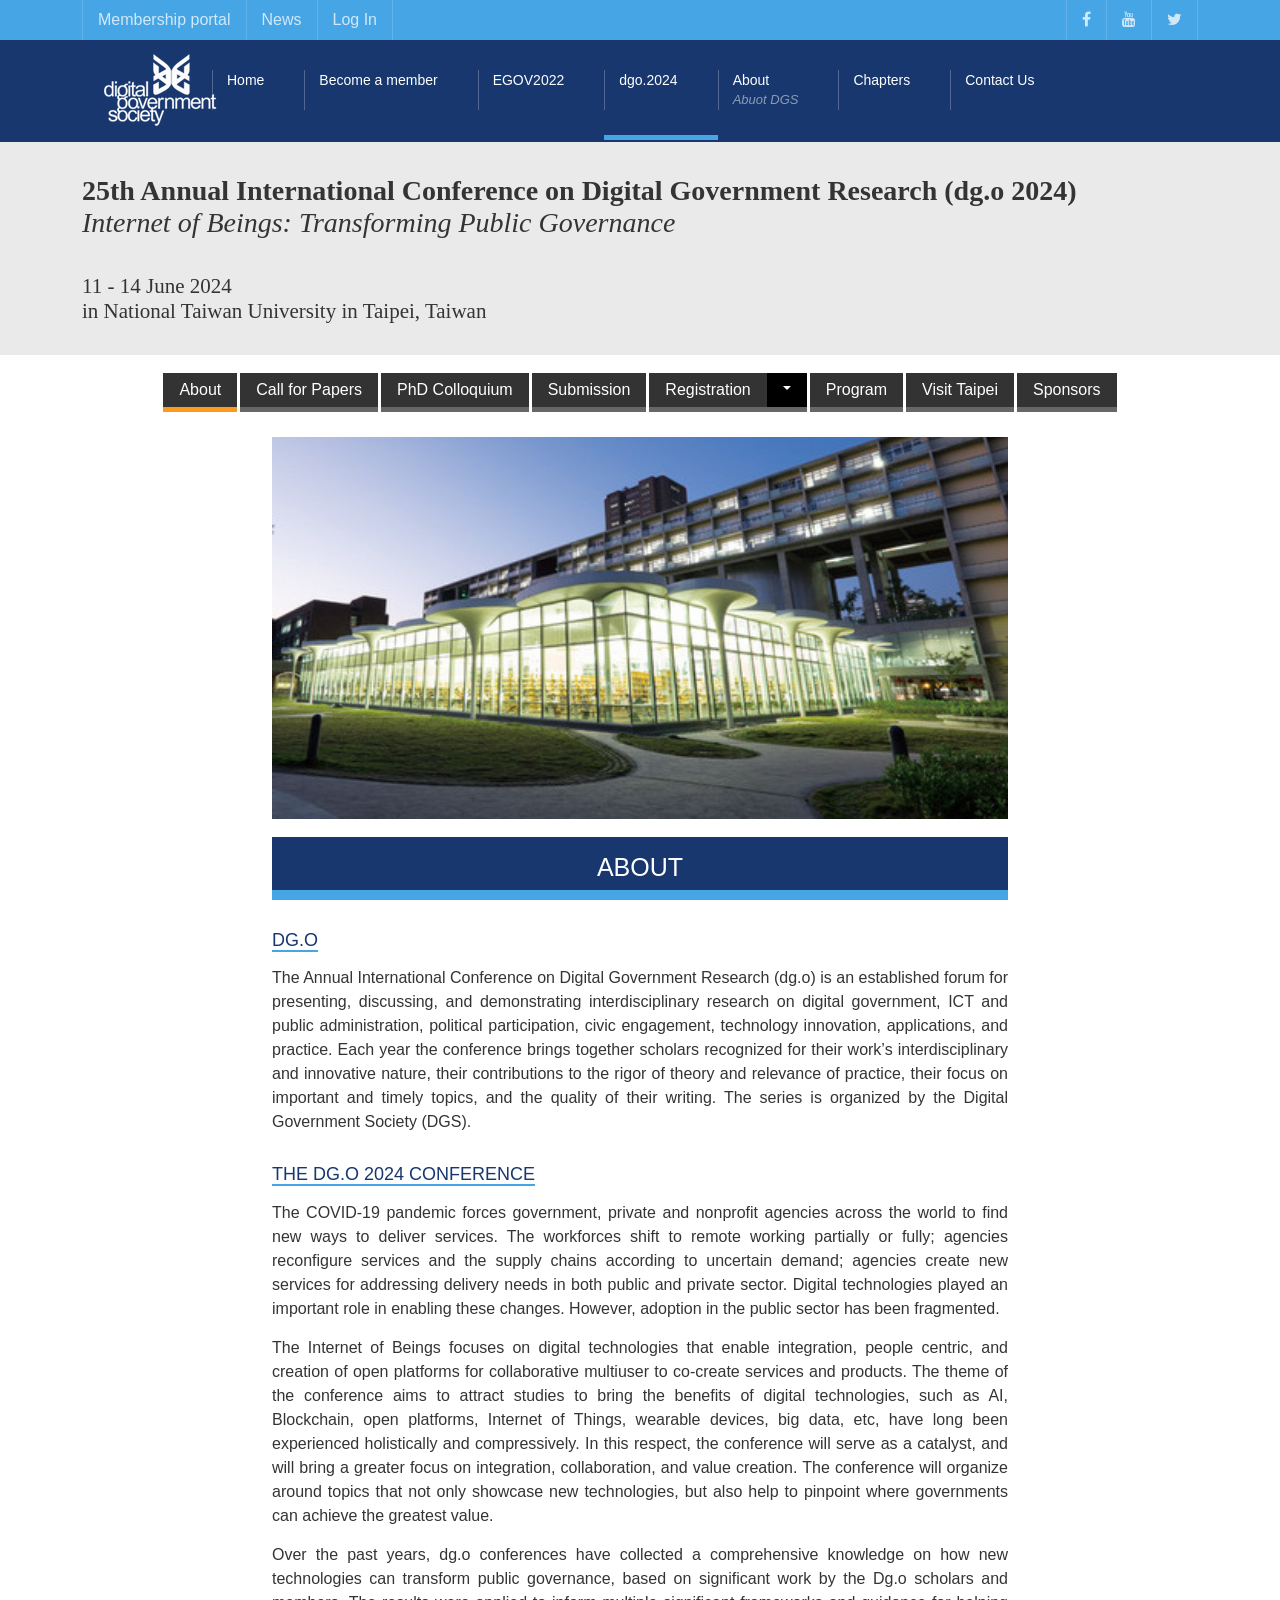
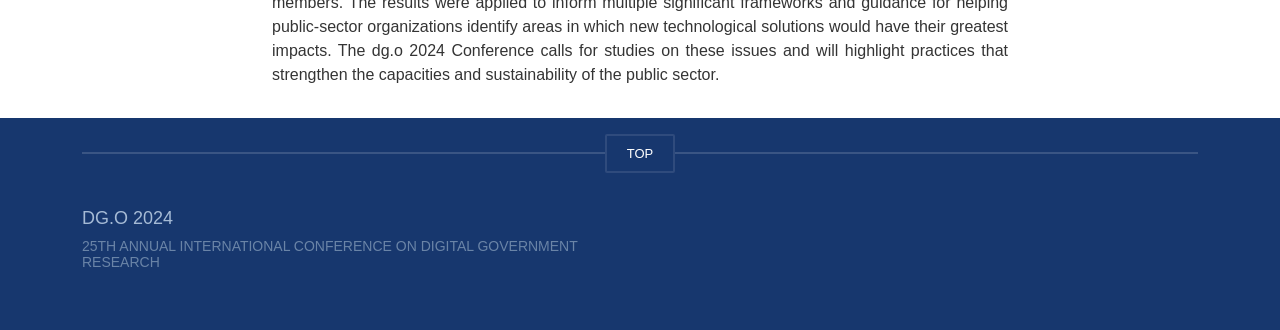
<file: index.html>
<!DOCTYPE html>
<html lang="en">
<head>
  <meta charset="UTF-8">
  <meta http-equiv="X-UA-Compatible" content="IE=edge">
  <meta name="viewport" content="width=device-width, initial-scale=1.0">
  <link rel="shortcut icon" href="./images/favicon.ico" />
  <title>DG.O 2024</title>
  <link rel="stylesheet" href="../bootstrap/bootstrap.min.css">
  <link rel="stylesheet" href="https://cdnjs.cloudflare.com/ajax/libs/font-awesome/4.7.0/css/font-awesome.min.css" integrity="sha512-SfTiTlX6kk+qitfevl/7LibUOeJWlt9rbyDn92a1DqWOw9vWG2MFoays0sgObmWazO5BQPiFucnnEAjpAB+/Sw==" crossorigin="anonymous" referrerpolicy="no-referrer" />
  <link rel="stylesheet" href="./style.css">
</head>
<body>
  <nav id="top">
    <div class="top-nav">
      <div class="container">
        <div class="mobile-nav-icon d-md-none">
          <a class="mobile-icon" data-bs-toggle="offcanvas" href="#mobile-side-menu" role="button" aria-controls="mobile-side-menu">
            <i class="fa fa-bars"></i>
          </a>
        </div>
        <div class="nav-left d-none d-md-block">
          <a href="http://dgs.memberclicks.net/">Membership portal</a>
          <a href="https://dgsociety.org/blog/">News</a>
          <a href="https://dgsociety.org/login/?redirect_to=https%3A%2F%2Fdgsociety.org%2Fcommittees%2F">Log In</a>
        </div>
        <div class="nav-right float-end">
          <a href="https://www.facebook.com/dgovsociety"><i class="fa fa-facebook" aria-hidden="true"></i></a>
          <a href="#"><i class="fa fa-youtube" aria-hidden="true"></i></a>
          <a href="https://twitter.com/dgsociety"><i class="fa fa-twitter" aria-hidden="true"></i></a>
        </div>
      </div>
    </div>
    <div class="main-nav">
      <div class="container">
        <div class="row">
          <div class="dgo-logo col-3 offset-3 offset-md-0 col-lg-12">
            <img src="./images/logoV5-2.png" alt="logo">
          </div>
          <div class="w-100 d-none d-sm-block d-xl-none"></div>
          <div id="main-nav-menu" class="col d-none d-md-block">
            <ul class="d-flex flex-wrap">
              <li class="menu-item">
                <a class="menu-item-link" href="https://dgsociety.org/">Home</a>
              </li>
              <li class="menu-item">
                <a class="menu-item-link" href="https://dgs.memberclicks.net/index.php?option=com_mcform&view=ngforms&id=2076065#!/">Become a member</a>
              </li>
              <li class="menu-item">
                <a class="menu-item-link" href="https://dgsociety.org/egov-2022/">EGOV2022</a>
              </li>
              <li class="menu-item active">
                <a class="menu-item-link" href="./index.html">dgo.2024</a>
                <ul class="dropdown-menu">
                  <li class="active"><a href="https://dgsociety.org/dgo-2024/">About</a></li>
                  <li><a href="https://dgsociety.org/dgo-2024/call-for-papers/">Call for Papers</a></li>
                  <li><a href="https://dgsociety.org/dgo-2024/phd-colloquium/">PhD Colloquium</a></li>
                  <li><a href="https://dgsociety.org/dgo-2024/submission/">Submission</a></li>
                  <li><a href="https://dgsociety.org/dgo-2024/registration/">Registration</a></li>
                  <li><a href="https://dgsociety.org/dgo-2024/visit-taipei/">Visit Taipei</a></li>
                </ul>
              </li>
              <li class="menu-item">
                <a class="menu-item-link" href="https://dgsociety.org/about/">About<span>Abuot DGS</span></a>
              </li>
              <li class="menu-item">
                <a class="menu-item-link" href="https://dgsociety.org/chapters/">Chapters</a>
              </li>
              <li class="menu-item">
                <a class="menu-item-link" href="https://dgsociety.org/contact-us/">Contact Us</a>
              </li>
            </ul>
          </div>
        </div>
      </div>
    </div>
    <div class="offcanvas offcanvas-start" tabindex="-1" id="mobile-side-menu" aria-labelledby="mobile-side-menu">
      <div class="offcanvas-header">
        <h5 class="offcanvas-title" id="mobile-side-menu-label"></h5>
        <button type="button" class="btn-close btn-close-white" data-bs-dismiss="offcanvas" aria-label="Close"></button>
      </div>
      <div class="offcanvas-body mobile-side-menu-body">
        <ul class="mobile-menu">
          <li class="mobile-menu-item"><a class="mobile-menu-link" href="https://dgsociety.org/">HOME</a></li>
          <li class="mobile-menu-item"><a class="mobile-menu-link" href="https://dgs.memberclicks.net/index.php?option=com_mcform&view=ngforms&id=2076065#!/">BECOME A MEMBER</a></li>
          <li class="mobile-menu-item"><a class="mobile-menu-link" href="https://dgsociety.org/egov-2022/">EGOV2022</a></li>
          <li class="mobile-menu-item"><a class="mobile-menu-link" href="./index.html">DGO.2024</a>
            <ul class="sub-mobile-menu">
              <li><a href="https://dgsociety.org/dgo-2024/">About</a></li>
              <li><a href="https://dgsociety.org/dgo-2024/call-for-papers/">Call for Papers</a></li>
              <li><a href="https://dgsociety.org/dgo-2024/phd-colloquium/">PhD Colloquium</a></li>
              <li><a href="https://dgsociety.org/dgo-2024/submission/">Submission</a></li>
              <li><a href="https://dgsociety.org/dgo-2024/registration/">Registration</a></li>
              <li><a href="https://dgsociety.org/dgo-2024/program/">Program</a></li>
              <li><a href="https://dgsociety.org/dgo-2024/visit-taipei/">Visit Taipei</a></li>
              <li><a href="https://dgsociety.org/dgo-2024/sponsors/">Sponsors</a></li>
            </ul>
          </li>
          <li class="mobile-menu-item"><a class="mobile-menu-link" href="https://dgsociety.org/about/">ABOUT</a></li>
          <li class="mobile-menu-item"><a class="mobile-menu-link" href="https://dgsociety.org/chapters/">CHAPTERS</a></li>
          <li class="mobile-menu-item"><a class="mobile-menu-link" href="https://dgsociety.org/contact-us/">CONTACT US</a></li>
          <li class="mobile-menu-item"><a class="mobile-menu-link" href="https://dgsociety.org/blog/">NEWS</a></li>
          <li class="mobile-menu-item"><a class="mobile-menu-link" href="http://dgs.memberclicks.net/">MEMBERSHIP PORTAL</a></li>
          <li class="mobile-menu-item"><a class="mobile-menu-link" href="https://dgsociety.org/login/?redirect_to=https%3A%2F%2Fdgsociety.org%2Fdgo-2023%2Fconference%2F">LOG IN</a></li>
        </ul>
      </div>
    </div>
  </nav>

  <div class="post">
    <div class="content-title">
      <div class="container">
        <h1>
          <strong>25th Annual International Conference on Digital Government Research (dg.o 2024)</strong><br />
          <em>Internet of Beings: Transforming Public Governance</em>
          <div class="title-breaker">
            11 - 14 June 2024<br />in National Taiwan University in Taipei, Taiwan 
          </div>
        </h1>
      </div>
    </div>
    <div class="dgs-menu">
      <ul class="nav nav-pills mt-3 justify-content-center">
        <li class="nav-item"><a class="nav-link active" href="https://dgsociety.org/dgo-2024/" aria-current="page">About</a></li>
        <li class="nav-item"><a class="nav-link" href="https://dgsociety.org/dgo-2024/call-for-papers/" aria-current="page">Call for Papers</a></li>
        <li class="nav-item"><a class="nav-link" href="https://dgsociety.org/dgo-2024/phd-colloquium/" aria-current="page">PhD Colloquium</a></li>
        <li class="nav-item"><a class="nav-link" href="https://dgsociety.org/dgo-2024/submission" aria-current="page">Submission</a></li>
        <li class="nav-item btn-group dropdown">
          <a type="button" class="nav-link" href="https://dgsociety.org/dgo-2024/registration/" aria-current="page">Registration</a>
          <a type="button" class="nav-link dropdown-toggle dropdown-toggle-split" href="#" role="button" data-bs-toggle="dropdown" aria-expanded="false"><span class="visually-hidden">Toggle Dropdown</span></a>
          <ul class="dropdown-menu">
            <li><a class="dropdown-item" href="https://dgsociety.org/dgo-2024/travel-grants/">Travel Grants</a></li>
            <li><a class="dropdown-item" href="https://dgo2024.github.io/visitor_visa/index.html">Visa Application</a></li>
          </ul>
        </li>
        <li class="nav-item"><a class="nav-link" href="https://dgsociety.org/dgo-2024/program/" aria-current="page">Program</a></li>
        <li class="nav-item"><a class="nav-link" href="https://dgsociety.org/dgo-2024/visit-taipei/" aria-current="page">Visit Taipei</a></li>
        <li class="nav-item"><a class="nav-link" href="https://dgsociety.org/dgo-2024/sponsors/" aria-current="page">Sponsors</a></li>
      </ul>
    </div>  
      
            
    <div class="content">
      <div class="container my-3">
        <div class="row justify-content-center">
          <div class="col-12 col-sm-12 col-md-12 col-lg-8">
      <div class="content-text mt-2">
        <div class="text-center">
          <img class="top-img" src="images/ntu_coss.jpg" alt="">
        </div>
        <br />
        <div class="option-heading text-center"><h2>ABOUT</h2></div>
        <div id="main-text">
          <div class="subtitle">
            <h4>dg.o</h4>
            </div>
            <p>The Annual International Conference on Digital Government Research (dg.o) is an established forum for presenting, discussing, and demonstrating interdisciplinary research on digital government, ICT and public administration, political participation, civic engagement, technology innovation, applications, and practice. Each year the conference brings together scholars recognized for their work’s interdisciplinary and innovative nature, their contributions to the rigor of theory and relevance of practice, their focus on important and timely topics, and the quality of their writing. The series is organized by the Digital Government Society (DGS).</p>
            <div class="subtitle">
            <h4>The dg.o 2024 conference</h4>
            </div>
            <p>The COVID-19 pandemic forces government, private and nonprofit agencies across the world to find new ways to deliver services. The workforces shift to remote working partially or fully; agencies reconfigure services and the supply chains according to uncertain demand; agencies create new services for addressing delivery needs in both public and private sector. Digital technologies played an important role in enabling these changes. However, adoption in the public sector has been fragmented.</p>
            
            <p>The Internet of Beings focuses on digital technologies that enable integration, people centric, and creation of open platforms for collaborative multiuser to co-create services and products. The theme of the conference aims to attract studies to bring the benefits of digital technologies, such as AI, Blockchain, open platforms, Internet of Things, wearable devices, big data, etc, have long been experienced holistically and compressively. In this respect, the conference will serve as a catalyst, and will bring a greater focus on integration, collaboration, and value creation. The conference will organize around topics that not only showcase new technologies, but also help to pinpoint where governments can achieve the greatest value.</p>
            
            <p>Over the past years, dg.o conferences have collected a comprehensive knowledge on how new technologies can transform public governance, based on significant work by the Dg.o scholars and members. The results were applied to inform multiple significant frameworks and guidance for helping public-sector organizations identify areas in which new technological solutions would have their greatest impacts. The dg.o 2024 Conference calls for studies on these issues and will highlight practices that strengthen the capacities and sustainability of the public sector.</p>
            


        </div>
      </div>
    </div>
  </div>
</div>
    </div>
  </div>
  <footer>
    <section id="bottom">
      <div class="footer-top pt-3">
        <div class="container">
          <div class="text-center line-under">
            <a class="btn btn-default" href="#top">TOP</a>
          </div>
        </div>
      </div>
      <div class="footer-bottom container">
        <div class="row">
          <div class="col maim-title">
            <h4>DG.O 2024</h4>
            <h5>25TH ANNUAL INTERNATIONAL CONFERENCE ON DIGITAL GOVERNMENT RESEARCH</h5>
          </div>
          <div class="col list">
            
          </div>
        </div>
      </div>
    </section>
  </footer>

  <script src="./bootstrap/bootstrap.bundle.min.js"></script>
</body>
</html>
</file>
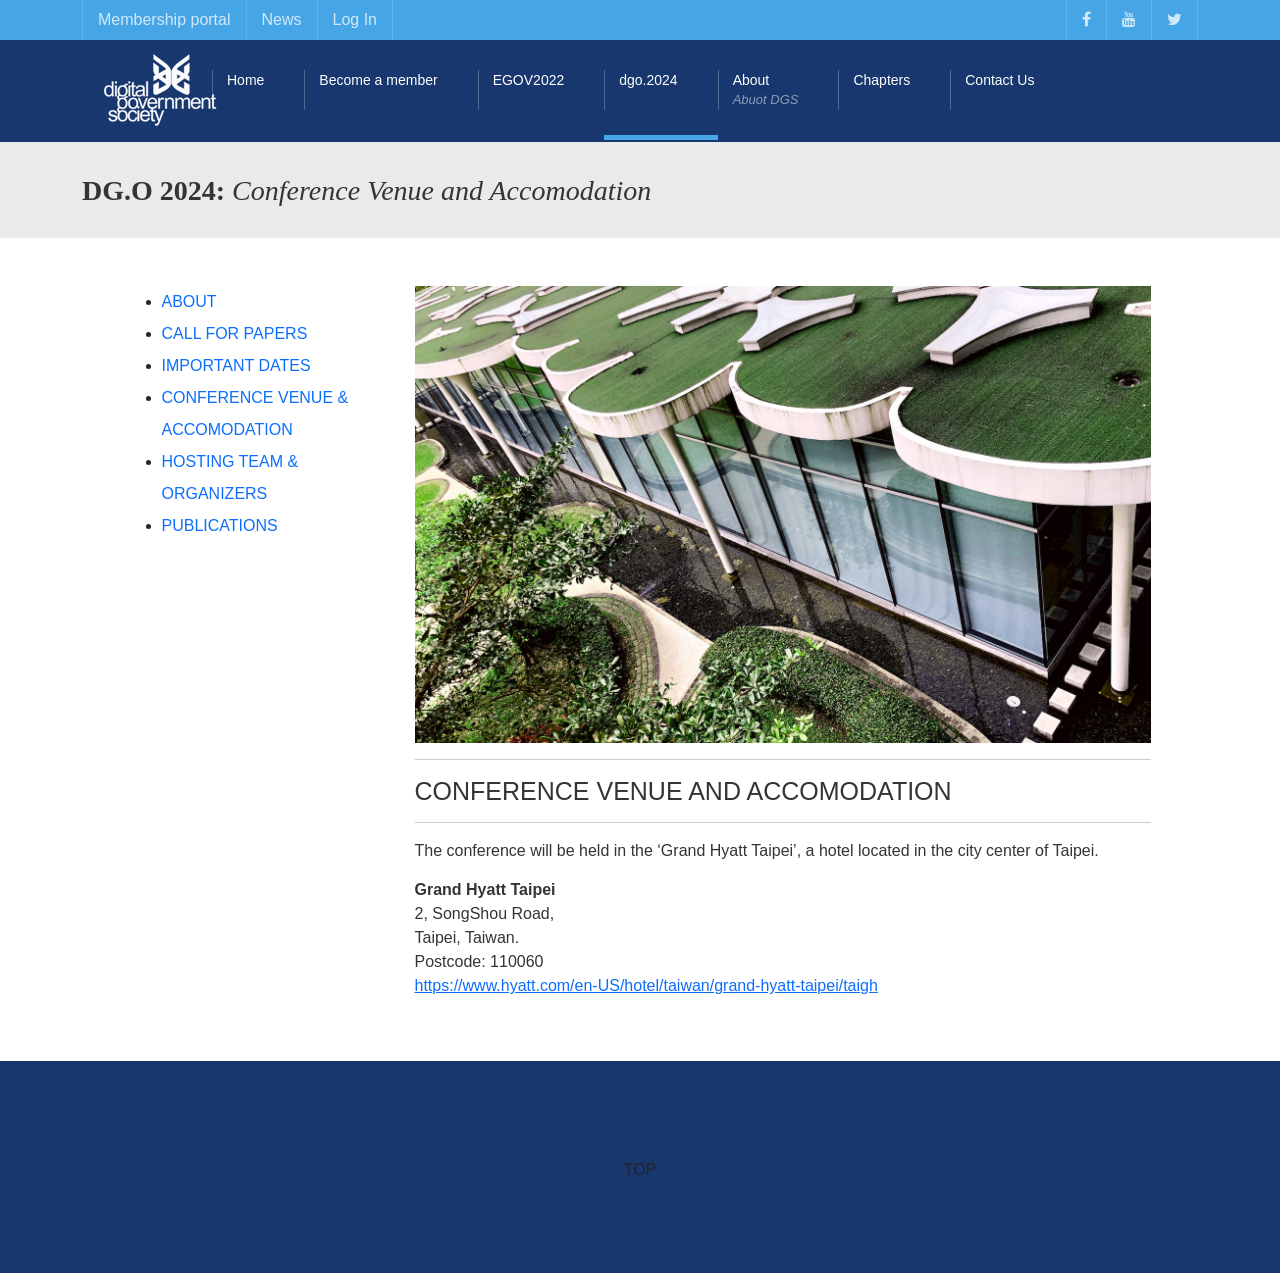
<file: conference_venue_n_accomodation/index.html>
<!DOCTYPE html>
<html lang="en">
<head>
  <meta charset="UTF-8">
  <meta http-equiv="X-UA-Compatible" content="IE=edge">
  <meta name="viewport" content="width=device-width, initial-scale=1.0">
  <link rel="shortcut icon" href="https://dgo2024.github.io/images/favicon.ico" />
  <title>DG.O 2024</title>
  <link rel="stylesheet" href="https://cdn.jsdelivr.net/npm/bootstrap@5.3.0-alpha1/dist/css/bootstrap.min.css" integrity="sha384-GLhlTQ8iRABdZLl6O3oVMWSktQOp6b7In1Zl3/Jr59b6EGGoI1aFkw7cmDA6j6gD" crossorigin="anonymous">
  <link rel="stylesheet" href="https://cdnjs.cloudflare.com/ajax/libs/font-awesome/4.7.0/css/font-awesome.min.css" integrity="sha512-SfTiTlX6kk+qitfevl/7LibUOeJWlt9rbyDn92a1DqWOw9vWG2MFoays0sgObmWazO5BQPiFucnnEAjpAB+/Sw==" crossorigin="anonymous" referrerpolicy="no-referrer" />
  <link rel="stylesheet" href="../style.css">
</head>
<body>
  <nav id="top">
    <div class="top-nav">
      <div class="container">
        <div class="mobile-nav-icon d-md-none">
          <a class="mobile-icon" data-bs-toggle="offcanvas" href="#mobile-side-menu" role="button" aria-controls="mobile-side-menu">
            <i class="fa fa-bars"></i>
          </a>
        </div>
        <div class="nav-left d-none d-md-block">
          <a href="http://dgs.memberclicks.net/">Membership portal</a>
          <a href="https://dgsociety.org/blog/">News</a>
          <a href="https://dgsociety.org/login/?redirect_to=https%3A%2F%2Fdgsociety.org%2Fcommittees%2F">Log In</a>
        </div>
        <div class="nav-right float-end">
          <a href="https://www.facebook.com/dgovsociety"><i class="fa fa-facebook" aria-hidden="true"></i></a>
          <a href="#"><i class="fa fa-youtube" aria-hidden="true"></i></a>
          <a href="https://twitter.com/dgsociety"><i class="fa fa-twitter" aria-hidden="true"></i></a>
        </div>
      </div>
    </div>
    <div class="main-nav">
      <div class="container">
        <div class="row">
          <div class="dgo-logo col-3 offset-3 offset-md-0 col-lg-12">
            <img src="../images/logoV5-2.png" alt="logo">
          </div>
          <div class="w-100 d-none d-sm-block d-xl-none"></div>
          <div id="main-nav-menu" class="col d-none d-md-block">
            <ul class="d-flex flex-wrap">
              <li class="menu-item">
                <a class="menu-item-link" href="https://dgsociety.org/">Home</a>
              </li>
              <li class="menu-item">
                <a class="menu-item-link" href="https://dgs.memberclicks.net/index.php?option=com_mcform&view=ngforms&id=2076065#!/">Become a member</a>
              </li>
              <li class="menu-item">
                <a class="menu-item-link" href="https://dgsociety.org/egov-2022/">EGOV2022</a>
              </li>
              <li class="menu-item active">
                <a class="menu-item-link" href="../index.html">dgo.2024</a>
                <ul class="dropdown-menu">
                  <li><a href="../index.html">About</a></li>
                  <li><a href="../call_for_papers/index.html">Call for Papers</a></li>
                  <li><a href="../important_dates/index.html">Important Dates</a></li>
                  <li class="active"><a href="../conference_venue_n_accomodation/index.html">Conference Venue & Accomodation</a></li>
                  <li><a href="../organizers_n_hosting_team/index.html">Hosting Team & Organizers </a></li>
                  <li><a href="../publications/index.html">Publications</a></li>
              </ul>
              </li>
              <li class="menu-item">
                <a class="menu-item-link" href="https://dgsociety.org/about/">About<span>Abuot DGS</span></a>
              </li>
              <li class="menu-item">
                <a class="menu-item-link" href="https://dgsociety.org/chapters/">Chapters</a>
              </li>
              <li class="menu-item">
                <a class="menu-item-link" href="https://dgsociety.org/contact-us/">Contact Us</a>
              </li>
            </ul>
          </div>
        </div>
      </div>
    </div>
    <div class="offcanvas offcanvas-start" tabindex="-1" id="mobile-side-menu" aria-labelledby="mobile-side-menu">
      <div class="offcanvas-header">
        <h5 class="offcanvas-title" id="mobile-side-menu-label"></h5>
        <button type="button" class="btn-close btn-close-white" data-bs-dismiss="offcanvas" aria-label="Close"></button>
      </div>
      <div class="offcanvas-body mobile-side-menu-body">
        <ul class="mobile-menu">
          <li class="mobile-menu-item"><a class="mobile-menu-link" href="https://dgsociety.org/">HOME</a></li>
          <li class="mobile-menu-item"><a class="mobile-menu-link" href="https://dgs.memberclicks.net/index.php?option=com_mcform&view=ngforms&id=2076065#!/">BECOME A MEMBER</a></li>
          <li class="mobile-menu-item"><a class="mobile-menu-link" href="https://dgsociety.org/egov-2022/">EGOV2022</a></li>
          <li class="mobile-menu-item"><a class="mobile-menu-link" href="../index.html">DGO.2024</a>
            <ul class="sub-mobile-menu">
              <li><a href="../index.html">About</a></li>
              <li><a href="../call_for_papers/index.html">Call for Papers</a></li>
              <li><a href="./important_dates/index.html">Important Dates</a></li>
              <li><a href="../conference_venue_n_accomodation/index.html">Conference Venue & Accomodation</a></li>
              <li><a href="../organizers_n_hosting_team/index.html">Hosting Team & Organizers </a></li>
              <li><a href="../publications/index.html">Publications</a></li>
          </ul>
          </li>
          <li class="mobile-menu-item"><a class="mobile-menu-link" href="https://dgsociety.org/about/">ABOUT</a></li>
          <li class="mobile-menu-item"><a class="mobile-menu-link" href="https://dgsociety.org/chapters/">CHAPTERS</a></li>
          <li class="mobile-menu-item"><a class="mobile-menu-link" href="https://dgsociety.org/contact-us/">CONTACT US</a></li>
          <li class="mobile-menu-item"><a class="mobile-menu-link" href="https://dgsociety.org/blog/">NEWS</a></li>
          <li class="mobile-menu-item"><a class="mobile-menu-link" href="http://dgs.memberclicks.net/">MEMBERSHIP PORTAL</a></li>
          <li class="mobile-menu-item"><a class="mobile-menu-link" href="https://dgsociety.org/login/?redirect_to=https%3A%2F%2Fdgsociety.org%2Fdgo-2023%2Fconference%2F">LOG IN</a></li>
        </ul>
      </div>
    </div>
  </nav>
  <div class="post">
    <div class="content-title">
      <div class="container">
        <h1>
          <strong>DG.O 2024:</strong>
          <em>Conference Venue and Accomodation</em>
        </h1>
      </div>
    </div>
    <div class="content">
      <div class="container my-5">
        <div class="row justify-content-center">
          <div id="sidebar" class="col-12 col-sm-12 col-md-12 col-lg-3">
            <ul>
              <li><a href="../index.html">About</a></li>
              <li><a href="../call_for_papers/index.html">Call for Papers</a></li>
              <li><a href="../important_dates/index.html">Important Dates</a></li>
              <li><a href="../conference_venue_n_accomodation/index.html">Conference Venue & Accomodation</a></li>
              <li><a href="../organizers_n_hosting_team/index.html">Hosting Team & Organizers </a></li>
              <li><a href="../publications/index.html">Publications</a></li>
            </ul>
          </div>
          <div class="content-text col col-md-12 col-lg-8">
            <div class="text-center">
              <p>
                <img class="top-img" src="../images/ntu_coss_3.jpg" alt="">
              </p>
            </div>
            <hr>
            <h2>Conference Venue and Accomodation</h2>
            <hr>
            <div id="main-text">
              <div class="mt-2">
                <p>The conference will be held in the ‘Grand Hyatt Taipei’, a hotel located in the city center of Taipei.</p>
                <p>
                  <div class="business-info">
                    <strong>Grand Hyatt Taipei</strong>
                    <br />2, SongShou Road,
                    <br />Taipei, Taiwan.
                    <br />Postcode: 110060
                    <br /><a href="https://www.hyatt.com/en-US/hotel/taiwan/grand-hyatt-taipei/taigh">https://www.hyatt.com/en-US/hotel/taiwan/grand-hyatt-taipei/taigh</a>
                  </div>
                </p>
              </div>
            </div>
          </div>
        </div>
      </div>
    </div>
  </div>
  <footer>
    <section id="bottom">
      <div class="footer-top"></div>
      <div class="footer-bottom">
        <div class="container">
          <div class="text-center line-under">
            <a class="btn btn-default" href="#top">TOP</a>
          </div>
        </div>
      </div>
    </section>
  </footer>

  <script src="https://cdn.jsdelivr.net/npm/bootstrap@5.3.0-alpha1/dist/js/bootstrap.bundle.min.js" integrity="sha384-w76AqPfDkMBDXo30jS1Sgez6pr3x5MlQ1ZAGC+nuZB+EYdgRZgiwxhTBTkF7CXvN" crossorigin="anonymous"></script>
</body>
</html>
</file>
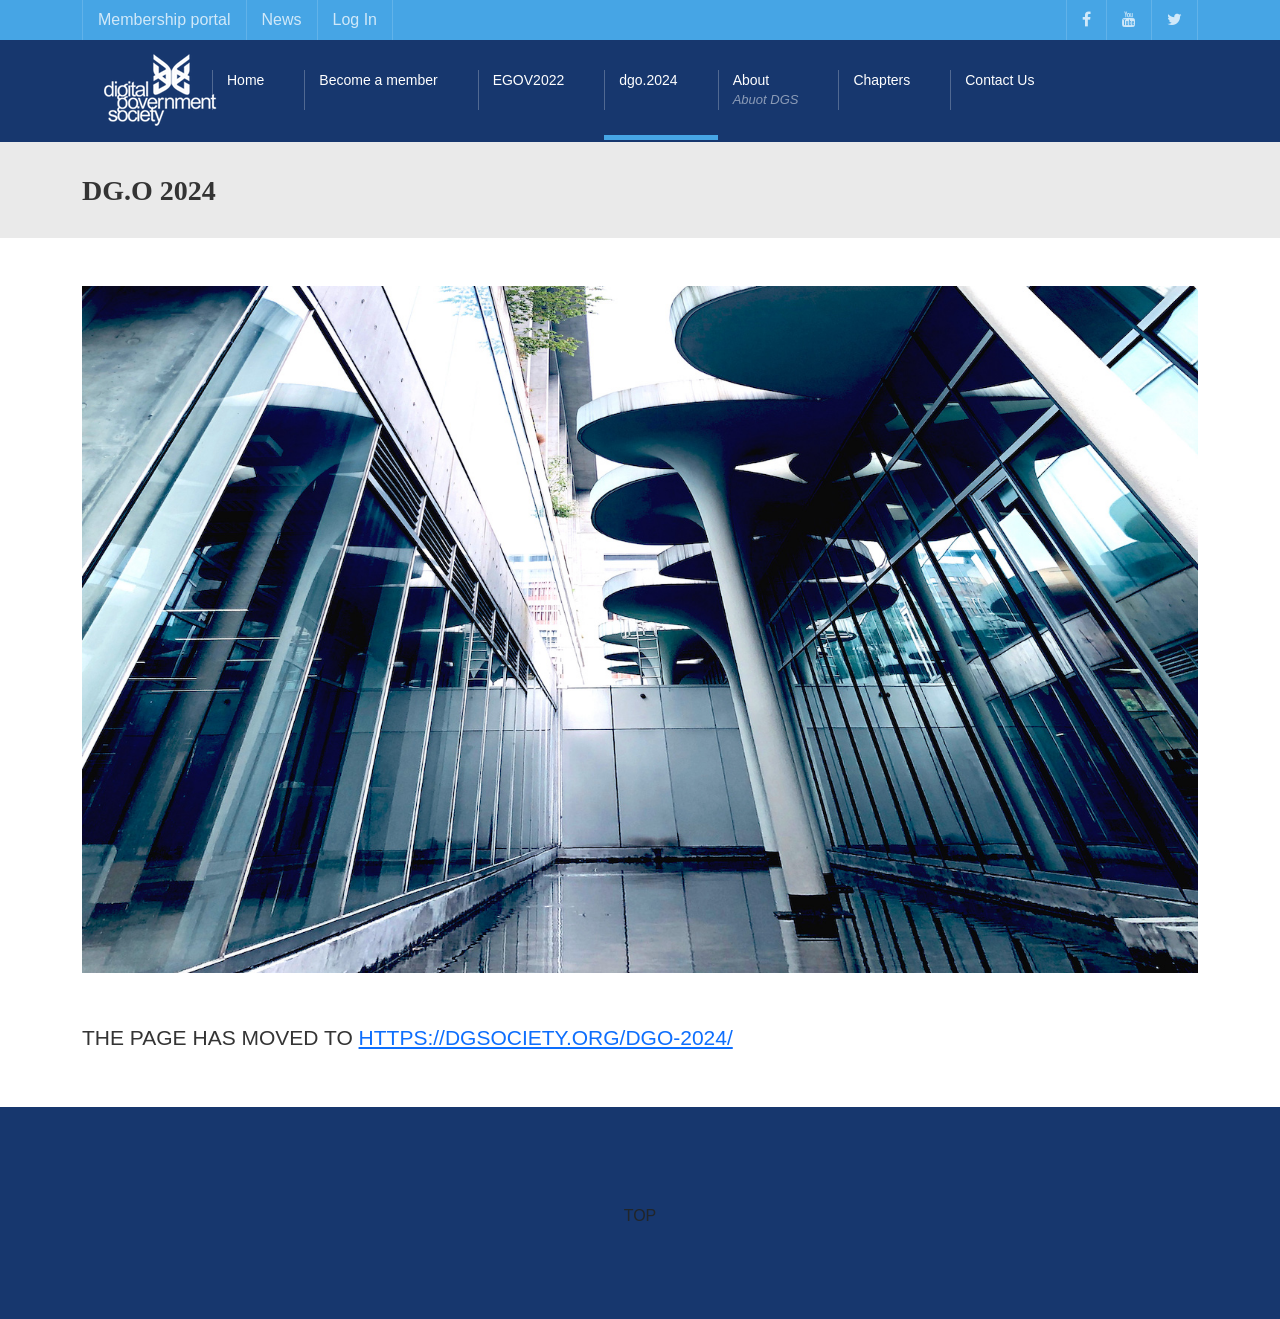
<file: hotels/index.html>
<!DOCTYPE html>
<html lang="en">
<head>
  <meta charset="UTF-8">
  <meta http-equiv="X-UA-Compatible" content="IE=edge">
  <meta name="viewport" content="width=device-width, initial-scale=1.0">
  <link rel="shortcut icon" href="https://dgo2024.github.io/images/favicon.ico" />
  <title>DG.O 2024</title>
  <link rel="stylesheet" href="https://cdn.jsdelivr.net/npm/bootstrap@5.3.0-alpha1/dist/css/bootstrap.min.css" integrity="sha384-GLhlTQ8iRABdZLl6O3oVMWSktQOp6b7In1Zl3/Jr59b6EGGoI1aFkw7cmDA6j6gD" crossorigin="anonymous">
  <link rel="stylesheet" href="https://cdnjs.cloudflare.com/ajax/libs/font-awesome/4.7.0/css/font-awesome.min.css" integrity="sha512-SfTiTlX6kk+qitfevl/7LibUOeJWlt9rbyDn92a1DqWOw9vWG2MFoays0sgObmWazO5BQPiFucnnEAjpAB+/Sw==" crossorigin="anonymous" referrerpolicy="no-referrer" />
  <link rel="stylesheet" href="../style.css">
</head>
<body>
  <nav id="top">
    <div class="top-nav">
      <div class="container">
        <div class="mobile-nav-icon d-md-none">
          <a class="mobile-icon" data-bs-toggle="offcanvas" href="#mobile-side-menu" role="button" aria-controls="mobile-side-menu">
            <i class="fa fa-bars"></i>
          </a>
        </div>
        <div class="nav-left d-none d-md-block">
          <a href="http://dgs.memberclicks.net/">Membership portal</a>
          <a href="https://dgsociety.org/blog/">News</a>
          <a href="https://dgsociety.org/login/?redirect_to=https%3A%2F%2Fdgsociety.org%2Fcommittees%2F">Log In</a>
        </div>
        <div class="nav-right float-end">
          <a href="https://www.facebook.com/dgovsociety"><i class="fa fa-facebook" aria-hidden="true"></i></a>
          <a href="#"><i class="fa fa-youtube" aria-hidden="true"></i></a>
          <a href="https://twitter.com/dgsociety"><i class="fa fa-twitter" aria-hidden="true"></i></a>
        </div>
      </div>
    </div>
    <div class="main-nav">
      <div class="container">
        <div class="row">
          <div class="dgo-logo col-3 offset-3 offset-md-0 col-lg-12">
            <img src="../images/logoV5-2.png" alt="logo">
          </div>
          <div class="w-100 d-none d-sm-block d-xl-none"></div>
          <div id="main-nav-menu" class="col d-none d-md-block">
            <ul class="d-flex flex-wrap">
              <li class="menu-item">
                <a class="menu-item-link" href="https://dgsociety.org/">Home</a>
              </li>
              <li class="menu-item">
                <a class="menu-item-link" href="https://dgs.memberclicks.net/index.php?option=com_mcform&view=ngforms&id=2076065#!/">Become a member</a>
              </li>
              <li class="menu-item">
                <a class="menu-item-link" href="https://dgsociety.org/egov-2022/">EGOV2022</a>
              </li>
              <li class="menu-item active">
                <a class="menu-item-link" href="../index.html">dgo.2024</a>
                <ul class="dropdown-menu">
                  <li><a href="https://dgsociety.org/dgo-2024/">About</a></li>
                  <li><a href="https://dgsociety.org/dgo-2024/call-for-papers/">Call for Papers</a></li>
                  <li><a href="https://dgsociety.org/dgo-2024/phd-colloquium/">PhD Colloquium</a></li>
                  <li><a href="https://dgsociety.org/dgo-2024/submission/">Submission</a></li>
                  <li><a href="https://dgsociety.org/dgo-2024/registration/">Registration</a></li>
                  <li><a href="https://dgsociety.org/dgo-2024/visit-taipei/">Visit Taipei</a></li>
              </ul>
              </li>
              <li class="menu-item">
                <a class="menu-item-link" href="https://dgsociety.org/about/">About<span>Abuot DGS</span></a>
              </li>
              <li class="menu-item">
                <a class="menu-item-link" href="https://dgsociety.org/chapters/">Chapters</a>
              </li>
              <li class="menu-item">
                <a class="menu-item-link" href="https://dgsociety.org/contact-us/">Contact Us</a>
              </li>
            </ul>
          </div>
        </div>
      </div>
    </div>
    <div class="offcanvas offcanvas-start" tabindex="-1" id="mobile-side-menu" aria-labelledby="mobile-side-menu">
      <div class="offcanvas-header">
        <h5 class="offcanvas-title" id="mobile-side-menu-label"></h5>
        <button type="button" class="btn-close btn-close-white" data-bs-dismiss="offcanvas" aria-label="Close"></button>
      </div>
      <div class="offcanvas-body mobile-side-menu-body">
        <ul class="mobile-menu">
          <li class="mobile-menu-item"><a class="mobile-menu-link" href="https://dgsociety.org/">HOME</a></li>
          <li class="mobile-menu-item"><a class="mobile-menu-link" href="https://dgs.memberclicks.net/index.php?option=com_mcform&view=ngforms&id=2076065#!/">BECOME A MEMBER</a></li>
          <li class="mobile-menu-item"><a class="mobile-menu-link" href="https://dgsociety.org/egov-2022/">EGOV2022</a></li>
          <li class="mobile-menu-item"><a class="mobile-menu-link" href="../index.html">DGO.2024</a>
            <ul class="sub-mobile-menu">
              <li><a href="https://dgsociety.org/dgo-2024/">About</a></li>
              <li><a href="https://dgsociety.org/dgo-2024/call-for-papers/">Call for Papers</a></li>
              <li><a href="https://dgsociety.org/dgo-2024/phd-colloquium/">PhD Colloquium</a></li>
              <li><a href="https://dgsociety.org/dgo-2024/submission/">Submission</a></li>
              <li><a href="https://dgsociety.org/dgo-2024/registration/">Registration</a></li>
              <li><a href="https://dgsociety.org/dgo-2024/visit-taipei/">Visit Taipei</a></li>
          </ul>
          </li>
          <li class="mobile-menu-item"><a class="mobile-menu-link" href="https://dgsociety.org/about/">ABOUT</a></li>
          <li class="mobile-menu-item"><a class="mobile-menu-link" href="https://dgsociety.org/chapters/">CHAPTERS</a></li>
          <li class="mobile-menu-item"><a class="mobile-menu-link" href="https://dgsociety.org/contact-us/">CONTACT US</a></li>
          <li class="mobile-menu-item"><a class="mobile-menu-link" href="https://dgsociety.org/blog/">NEWS</a></li>
          <li class="mobile-menu-item"><a class="mobile-menu-link" href="http://dgs.memberclicks.net/">MEMBERSHIP PORTAL</a></li>
          <li class="mobile-menu-item"><a class="mobile-menu-link" href="https://dgsociety.org/login/?redirect_to=https%3A%2F%2Fdgsociety.org%2Fdgo-2023%2Fconference%2F">LOG IN</a></li>
        </ul>
      </div>
    </div>
  </nav>
  <div class="post">
    <div class="content-title">
      <div class="container">
        <h1>
          <strong>DG.O 2024</strong>
        </h1>
      </div>
    </div>
    <div class="content">
      <div class="container my-5">
        <div class="row justify-content-center">
          
          <div class="content-text">
            <div class="text-center">
              <p>
                <img class="top-img" src="../images/ntu_coss_4.jpg" alt="">
              </p>
            </div>
            <div id="main-text">
             <br>
             <br>
             <h3>The page has moved to <a href="https://dgsociety.org/dgo-2024/">https://dgsociety.org/dgo-2024/</a></h3>
            </div>
          </div>
        </div>
      </div>
    </div>
  </div>
  <footer>
    <section id="bottom">
      <div class="footer-top"></div>
      <div class="footer-bottom">
        <div class="container">
          <div class="text-center line-under">
            <a class="btn btn-default" href="#top">TOP</a>
          </div>
        </div>
      </div>
    </section>
  </footer>

  <script src="https://cdn.jsdelivr.net/npm/bootstrap@5.3.0-alpha1/dist/js/bootstrap.bundle.min.js" integrity="sha384-w76AqPfDkMBDXo30jS1Sgez6pr3x5MlQ1ZAGC+nuZB+EYdgRZgiwxhTBTkF7CXvN" crossorigin="anonymous"></script>
</body>
</html>
</file>
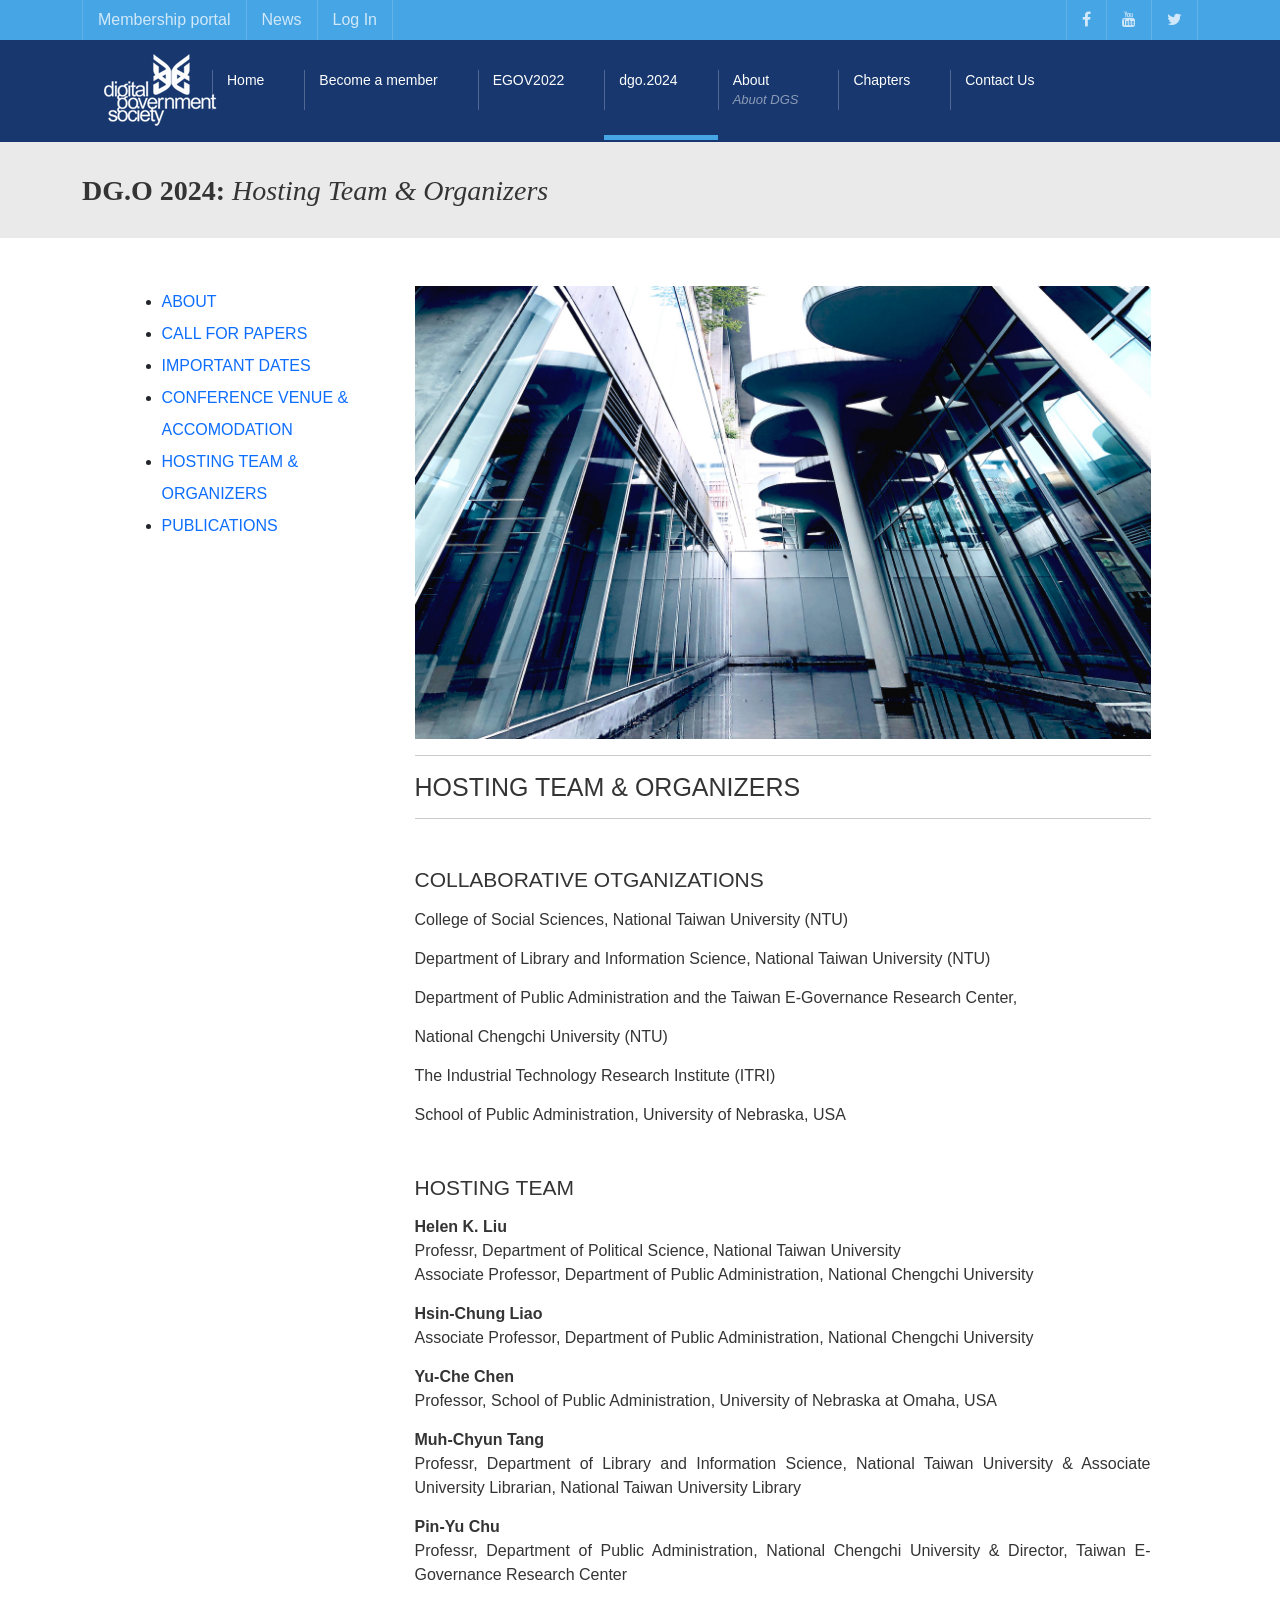
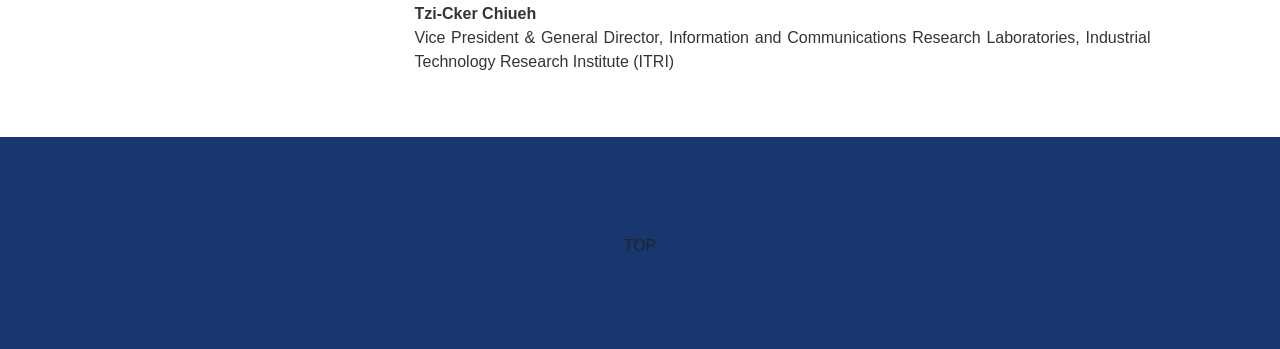
<file: organizers_n_hosting_team/index.html>
<!DOCTYPE html>
<html lang="en">
<head>
  <meta charset="UTF-8">
  <meta http-equiv="X-UA-Compatible" content="IE=edge">
  <meta name="viewport" content="width=device-width, initial-scale=1.0">
  <link rel="shortcut icon" href="https://dgo2024.github.io/images/favicon.ico" />
  <title>DG.O 2024</title>
  <link rel="stylesheet" href="https://cdn.jsdelivr.net/npm/bootstrap@5.3.0-alpha1/dist/css/bootstrap.min.css" integrity="sha384-GLhlTQ8iRABdZLl6O3oVMWSktQOp6b7In1Zl3/Jr59b6EGGoI1aFkw7cmDA6j6gD" crossorigin="anonymous">
  <link rel="stylesheet" href="https://cdnjs.cloudflare.com/ajax/libs/font-awesome/4.7.0/css/font-awesome.min.css" integrity="sha512-SfTiTlX6kk+qitfevl/7LibUOeJWlt9rbyDn92a1DqWOw9vWG2MFoays0sgObmWazO5BQPiFucnnEAjpAB+/Sw==" crossorigin="anonymous" referrerpolicy="no-referrer" />
  <link rel="stylesheet" href="../style.css">
</head>
<body>
  <nav id="top">
    <div class="top-nav">
      <div class="container">
        <div class="mobile-nav-icon d-md-none">
          <a class="mobile-icon" data-bs-toggle="offcanvas" href="#mobile-side-menu" role="button" aria-controls="mobile-side-menu">
            <i class="fa fa-bars"></i>
          </a>
        </div>
        <div class="nav-left d-none d-md-block">
          <a href="http://dgs.memberclicks.net/">Membership portal</a>
          <a href="https://dgsociety.org/blog/">News</a>
          <a href="https://dgsociety.org/login/?redirect_to=https%3A%2F%2Fdgsociety.org%2Fcommittees%2F">Log In</a>
        </div>
        <div class="nav-right float-end">
          <a href="https://www.facebook.com/dgovsociety"><i class="fa fa-facebook" aria-hidden="true"></i></a>
          <a href="#"><i class="fa fa-youtube" aria-hidden="true"></i></a>
          <a href="https://twitter.com/dgsociety"><i class="fa fa-twitter" aria-hidden="true"></i></a>
        </div>
      </div>
    </div>
    <div class="main-nav">
      <div class="container">
        <div class="row">
          <div class="dgo-logo col-3 offset-3 offset-md-0 col-lg-12">
            <img src="../images/logoV5-2.png" alt="logo">
          </div>
          <div class="w-100 d-none d-sm-block d-xl-none"></div>
          <div id="main-nav-menu" class="col d-none d-md-block">
            <ul class="d-flex flex-wrap">
              <li class="menu-item">
                <a class="menu-item-link" href="https://dgsociety.org/">Home</a>
              </li>
              <li class="menu-item">
                <a class="menu-item-link" href="https://dgs.memberclicks.net/index.php?option=com_mcform&view=ngforms&id=2076065#!/">Become a member</a>
              </li>
              <li class="menu-item">
                <a class="menu-item-link" href="https://dgsociety.org/egov-2022/">EGOV2022</a>
              </li>
              <li class="menu-item active">
                <a class="menu-item-link" href="./index.html">dgo.2024</a>
                <ul class="dropdown-menu">
                  <li><a href="../index.html">About</a></li>
                  <li><a href="../call_for_papers/index.html">Call for Papers</a></li>
                  <li><a href="../important_dates/index.html">Important Dates</a></li>
                  <li><a href="../conference_venue_n_accomodation/index.html">Conference Venue & Accomodation</a></li>
                  <li class="active"><a href="../organizers_n_hosting_team/index.html">Hosting Team & Organizers </a></li>
                  <li><a href="../publications/index.html">Publications</a></li>
              </ul>
              </li>
              <li class="menu-item">
                <a class="menu-item-link" href="https://dgsociety.org/about/">About<span>Abuot DGS</span></a>
              </li>
              <li class="menu-item">
                <a class="menu-item-link" href="https://dgsociety.org/chapters/">Chapters</a>
              </li>
              <li class="menu-item">
                <a class="menu-item-link" href="https://dgsociety.org/contact-us/">Contact Us</a>
              </li>
            </ul>
          </div>
        </div>
      </div>
    </div>
    <div class="offcanvas offcanvas-start" tabindex="-1" id="mobile-side-menu" aria-labelledby="mobile-side-menu">
      <div class="offcanvas-header">
        <h5 class="offcanvas-title" id="mobile-side-menu-label"></h5>
        <button type="button" class="btn-close btn-close-white" data-bs-dismiss="offcanvas" aria-label="Close"></button>
      </div>
      <div class="offcanvas-body mobile-side-menu-body">
        <ul class="mobile-menu">
          <li class="mobile-menu-item"><a class="mobile-menu-link" href="https://dgsociety.org/">HOME</a></li>
          <li class="mobile-menu-item"><a class="mobile-menu-link" href="https://dgs.memberclicks.net/index.php?option=com_mcform&view=ngforms&id=2076065#!/">BECOME A MEMBER</a></li>
          <li class="mobile-menu-item"><a class="mobile-menu-link" href="https://dgsociety.org/egov-2022/">EGOV2022</a></li>
          <li class="mobile-menu-item"><a class="mobile-menu-link" href="../index.html">DGO.2024</a>
            <ul class="sub-mobile-menu">
              <li><a href="../index.html">About</a></li>
              <li><a href="../call_for_papers/index.html">Call for Papers</a></li>
              <li><a href="../important_dates/index.html">Important Dates</a></li>
              <li><a href="../conference_venue_n_accomodation/index.html">Conference Venue & Accomodation</a></li>
              <li><a href="../organizers_n_hosting_team/index.html">Hosting Team & Organizers </a></li>
              <li><a href="../publications/index.html">Publications</a></li>
          </ul>
          </li>
          <li class="mobile-menu-item"><a class="mobile-menu-link" href="https://dgsociety.org/about/">ABOUT</a></li>
          <li class="mobile-menu-item"><a class="mobile-menu-link" href="https://dgsociety.org/chapters/">CHAPTERS</a></li>
          <li class="mobile-menu-item"><a class="mobile-menu-link" href="https://dgsociety.org/contact-us/">CONTACT US</a></li>
          <li class="mobile-menu-item"><a class="mobile-menu-link" href="https://dgsociety.org/blog/">NEWS</a></li>
          <li class="mobile-menu-item"><a class="mobile-menu-link" href="http://dgs.memberclicks.net/">MEMBERSHIP PORTAL</a></li>
          <li class="mobile-menu-item"><a class="mobile-menu-link" href="https://dgsociety.org/login/?redirect_to=https%3A%2F%2Fdgsociety.org%2Fdgo-2023%2Fconference%2F">LOG IN</a></li>
        </ul>
      </div>
    </div>
  </nav>
  <div class="post">
    <div class="content-title">
      <div class="container">
        <h1>
          <strong>DG.O 2024:</strong>
          <em>Hosting Team & Organizers</em>
        </h1>
      </div>
    </div>
    <div class="content">
      <div class="container my-5">
        <div class="row justify-content-center">
          <div id="sidebar" class="col-12 col-sm-12 col-md-12 col-lg-3">
            <ul>
              <li><a href="../index.html">About</a></li>
              <li><a href="../call_for_papers/index.html">Call for Papers</a></li>
              <li><a href="../important_dates/index.html">Important Dates</a></li>
              <li><a href="../conference_venue_n_accomodation/index.html">Conference Venue & Accomodation</a></li>
              <li><a href="../organizers_n_hosting_team/index.html">Hosting Team & Organizers </a></li>
              <li><a href="../publications/index.html">Publications</a></li>
            </ul>
          </div>
          <div class="content-text col col-md-12 col-lg-8">
            <div class="text-center">
              <p>
                <img class="top-img" src="../images/ntu_coss_4.jpg" alt="">
              </p>
            </div>
            <hr>
            <h2>Hosting Team & Organizers</h2>
            <hr>
            <div id="main-text">
              <div class="mt-5">
                <h3>Collaborative Otganizations</h3>
                <p>College of Social Sciences, National Taiwan University (NTU)</p>
                <p>Department of Library and Information Science, National Taiwan University (NTU)</p>
                <p>Department of Public Administration and the Taiwan E-Governance Research Center, </p>
                <p>National Chengchi University (NTU)</p>
                <p>The Industrial Technology Research Institute (ITRI)</p>
                <p>School of Public Administration, University of Nebraska, USA</p>
              </div>
              <div class="mt-5">
                <h3>Hosting Team</h3>
                <p><strong>Helen K. Liu</strong>
                  <br />Professr, Department of Political Science, National Taiwan University
                  <br />Associate Professor, Department of Public Administration, National Chengchi University
                </p>
                <p><strong>Hsin-Chung Liao</strong>
                  <br />Associate Professor, Department of Public Administration, National Chengchi University
                </p>
                <p><strong>Yu-Che Chen</strong>
                  <br />Professor, School of Public Administration, University of Nebraska at Omaha, USA
                </p>
                <p><strong>Muh-Chyun Tang</strong>
                  <br />Professr, Department of Library and Information Science, National Taiwan University & Associate University Librarian, National Taiwan University Library
                </p>
                <p><strong>Pin-Yu Chu</strong>
                  <br />Professr, Department of Public Administration, National Chengchi University & Director, Taiwan E-Governance Research Center
                </p>
                <p><strong>Tzi-Cker Chiueh</strong>
                  <br />Vice President & General Director, Information and Communications Research Laboratories, Industrial Technology Research Institute (ITRI)
                </p>
              </div>
            </div>
          </div>
        </div>
      </div>
    </div>
  </div>
  <footer>
    <section id="bottom">
      <div class="footer-top"></div>
      <div class="footer-bottom">
        <div class="container">
          <div class="text-center line-under">
            <a class="btn btn-default" href="#top">TOP</a>
          </div>
        </div>
      </div>
    </section>
  </footer>

  <script src="https://cdn.jsdelivr.net/npm/bootstrap@5.3.0-alpha1/dist/js/bootstrap.bundle.min.js" integrity="sha384-w76AqPfDkMBDXo30jS1Sgez6pr3x5MlQ1ZAGC+nuZB+EYdgRZgiwxhTBTkF7CXvN" crossorigin="anonymous"></script>
</body>
</html>
</file>
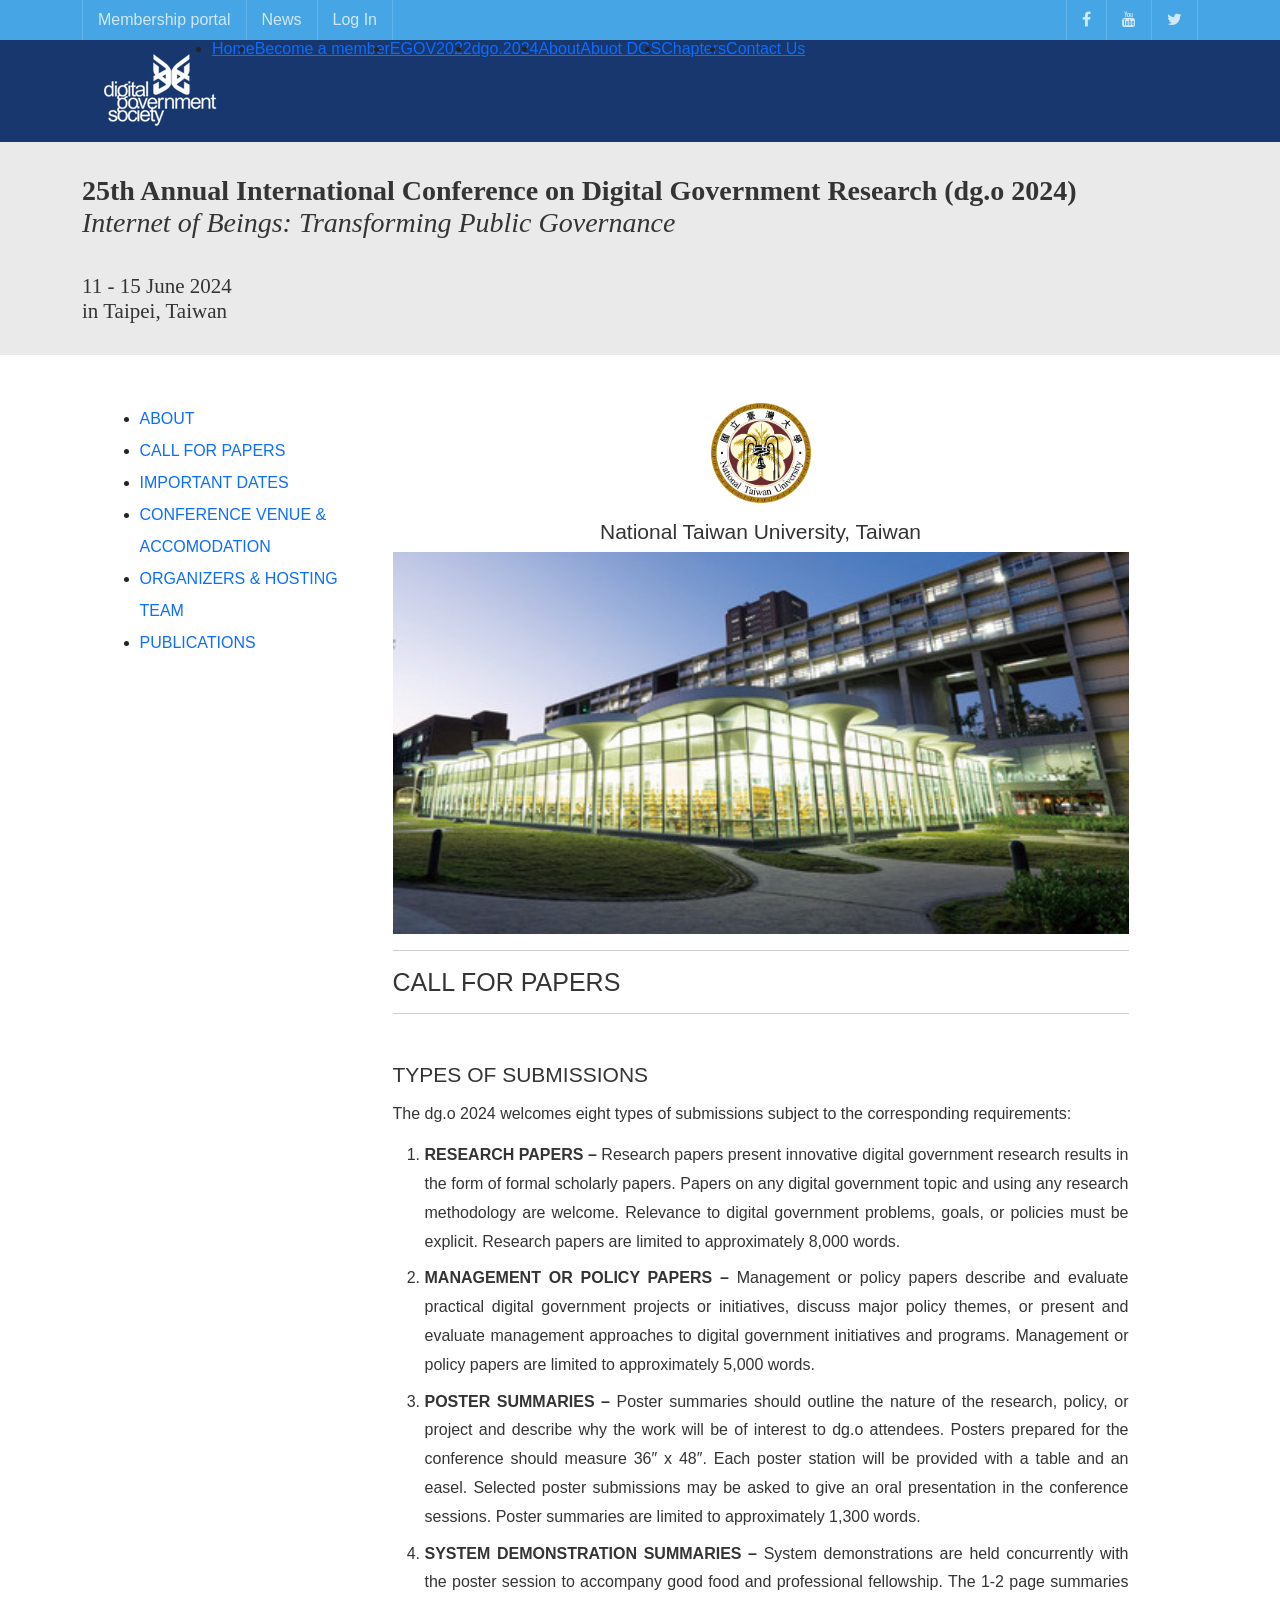
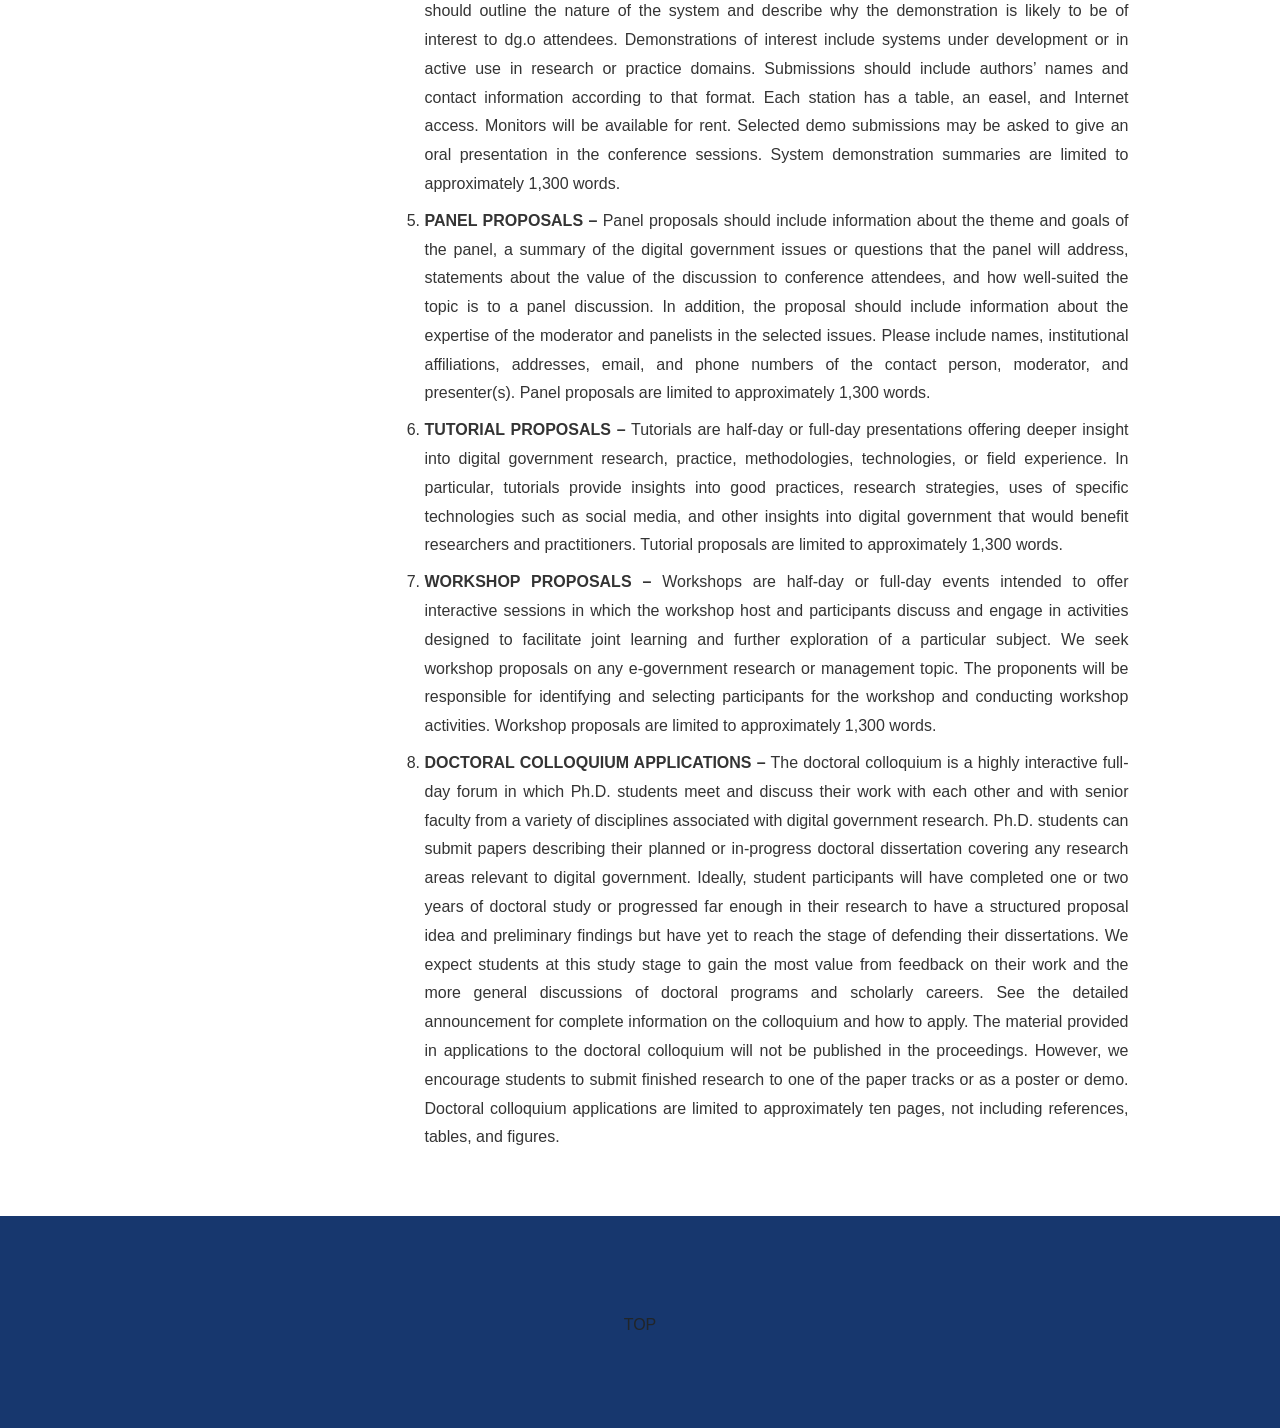
<file: call_for_papers.html>
<!DOCTYPE html>
<html lang="en">
<head>
  <meta charset="UTF-8">
  <meta http-equiv="X-UA-Compatible" content="IE=edge">
  <meta name="viewport" content="width=device-width, initial-scale=1.0">
  <link rel="shortcut icon" href="./images/favicon.ico" />
  <title>DG.O 2024</title>
  <link rel="stylesheet" href="https://cdn.jsdelivr.net/npm/bootstrap@5.3.0-alpha1/dist/css/bootstrap.min.css" integrity="sha384-GLhlTQ8iRABdZLl6O3oVMWSktQOp6b7In1Zl3/Jr59b6EGGoI1aFkw7cmDA6j6gD" crossorigin="anonymous">
  <link rel="stylesheet" href="https://cdnjs.cloudflare.com/ajax/libs/font-awesome/4.7.0/css/font-awesome.min.css" integrity="sha512-SfTiTlX6kk+qitfevl/7LibUOeJWlt9rbyDn92a1DqWOw9vWG2MFoays0sgObmWazO5BQPiFucnnEAjpAB+/Sw==" crossorigin="anonymous" referrerpolicy="no-referrer" />
  <link rel="stylesheet" href="./style.css">
</head>
<body>
  <nav>
    <div class="top-nav">
      <div class="container">
        <div class="nav-left d-none d-lg-block">
          <a href="http://dgs.memberclicks.net/">Membership portal</a>
          <a href="https://dgsociety.org/blog/">News</a>
          <a href="https://dgsociety.org/login/?redirect_to=https%3A%2F%2Fdgsociety.org%2Fcommittees%2F">Log In</a>
        </div>
        <div class="nav-right float-end">
          <a href="https://www.facebook.com/dgovsociety"><i class="fa fa-facebook" aria-hidden="true"></i></a>
          <a href="#"><i class="fa fa-youtube" aria-hidden="true"></i></a>
          <a href="https://twitter.com/dgsociety"><i class="fa fa-twitter" aria-hidden="true"></i></a>
        </div>
      </div>
    </div>
    <div class="main-nav">
      <div class="container">
        <div class="row">
          <div class="dgo-logo col col-md-12">
            <img src="./images/logoV5-2.png" alt="logo">
          </div>
          <div class="w-100 d-lg-none"></div>
          <div id="main-nav-menu" class="col">
            <ul class="d-flex flex-wrap">
              <li>
                <a href="https://dgsociety.org/blog/">Home</a>
              </li>
              <li>
                <a href="https://dgsociety.org/blog/">Become a member</a>
              </li>
              <li>
                <a href="https://dgsociety.org/blog/">EGOV2022</a>
              </li>
              <li class="active">
                <a href="https://dgsociety.org/blog/">dgo.2024</a>
              </li>
              <li>
                <a href="https://dgsociety.org/blog/">About<span>Abuot DGS</span></a>
              </li>
              <li>
                <a href="https://dgsociety.org/blog/">Chapters</a>
              </li>
              <li>
                <a href="https://dgsociety.org/blog/">Contact Us</a>
              </li>
            </ul>
          </div>
        </div>
      </div>
    </div>
  </nav>
  <div class="post">
    <div class="content-title">
      <div class="container">
        <h1>
          <strong>25th Annual International Conference on Digital Government Research (dg.o 2024)</strong><br />
          <em>Internet of Beings: Transforming Public Governance</em>
          <div class="title-breaker">
            11 - 15 June 2024<br /> in Taipei, Taiwan 
          </div>
        </h1>
      </div>
    </div>
    <div class="content">
      <div class="container m-5">
        <div class="row justify-content-center">
          <div id="sidebar" class="col col-lg-3 d-none d-lg-block">
            <ul>
              <li><a href="./index.html">About</a></li>
              <li><a href="./call_for_papers.html">Call for Papers</a></li>
              <li><a href="./important_dates.html">Important Dates</a></li>
              <li><a href="./conference_venue_n_accomodation.html">Conference Venue & Accomodation</a></li>
              <li><a href="./organizers_n_hosting_team.html">Organizers & Hosting Team</a></li>
              <li><a href="./publications.html">Publications</a></li>
            </ul>
          </div>
          <dov class="content-text col col-md-12 col-lg-8">
            <div class="text-center">
              <p>
                <img src="images/logo_ntu.png" alt="" width="100">
                <h3>National Taiwan University, Taiwan</h3>
                <img class="top-img" src="images/ntu_coss.jpg" alt="" width="850">
              </p>
            </div>
            <hr>
            <h2>Call for Papers</h2>
            <hr>
            <div id="main-text">
              <div class="mt-5">
                <h3>Types of Submissions</h3>
                <p>The dg.o 2024 welcomes eight types of submissions subject to the corresponding requirements:</p>
                <ol>
                  <li><strong>RESEARCH PAPERS –</strong> Research papers present innovative digital government research results in the form of formal scholarly papers. Papers on any digital government topic and using any research methodology are welcome. Relevance to digital government problems, goals, or policies must be explicit. Research papers are limited to approximately 8,000 words.</li>
                  <li><strong>MANAGEMENT OR POLICY PAPERS –</strong> Management or policy papers describe and evaluate practical digital government projects or initiatives, discuss major policy themes, or present and evaluate management approaches to digital government initiatives and programs. Management or policy papers are limited to approximately 5,000 words.</li>
                  <li><strong>POSTER SUMMARIES –</strong> Poster summaries should outline the nature of the research, policy, or project and describe why the work will be of interest to dg.o attendees. Posters prepared for the conference should measure 36″ x 48″. Each poster station will be provided with a table and an easel. Selected poster submissions may be asked to give an oral presentation in the conference sessions. Poster summaries are limited to approximately 1,300 words.</li>
                  <li><strong>SYSTEM DEMONSTRATION SUMMARIES –</strong> System demonstrations are held concurrently with the poster session to accompany good food and professional fellowship. The 1-2 page summaries should outline the nature of the system and describe why the demonstration is likely to be of interest to dg.o attendees. Demonstrations of interest include systems under development or in active use in research or practice domains. Submissions should include authors’ names and contact information according to that format. Each station has a table, an easel, and Internet access. Monitors will be available for rent. Selected demo submissions may be asked to give an oral presentation in the conference sessions. System demonstration summaries are limited to approximately 1,300 words.</li>
                  <li><strong>PANEL PROPOSALS –</strong> Panel proposals should include information about the theme and goals of the panel, a summary of the digital government issues or questions that the panel will address, statements about the value of the discussion to conference attendees, and how well-suited the topic is to a panel discussion. In addition, the proposal should include information about the expertise of the moderator and panelists in the selected issues. Please include names, institutional affiliations, addresses, email, and phone numbers of the contact person, moderator, and presenter(s). Panel proposals are limited to approximately 1,300 words.</li>
                  <li><strong>TUTORIAL PROPOSALS –</strong> Tutorials are half-day or full-day presentations offering deeper insight into digital government research, practice, methodologies, technologies, or field experience. In particular, tutorials provide insights into good practices, research strategies, uses of specific technologies such as social media, and other insights into digital government that would benefit researchers and practitioners. Tutorial proposals are limited to approximately 1,300 words.</li>
                  <li><strong>WORKSHOP PROPOSALS –</strong> Workshops are half-day or full-day events intended to offer interactive sessions in which the workshop host and participants discuss and engage in activities designed to facilitate joint learning and further exploration of a particular subject. We seek workshop proposals on any e-government research or management topic. The proponents will be responsible for identifying and selecting participants for the workshop and conducting workshop activities. Workshop proposals are limited to approximately 1,300 words.</li>
                  <li><strong>DOCTORAL COLLOQUIUM APPLICATIONS –</strong> The doctoral colloquium is a highly interactive full-day forum in which Ph.D. students meet and discuss their work with each other and with senior faculty from a variety of disciplines associated with digital government research. Ph.D. students can submit papers describing their planned or in-progress doctoral dissertation covering any research areas relevant to digital government. Ideally, student participants will have completed one or two years of doctoral study or progressed far enough in their research to have a structured proposal idea and preliminary findings but have yet to reach the stage of defending their dissertations. We expect students at this study stage to gain the most value from feedback on their work and the more general discussions of doctoral programs and scholarly careers. See the detailed announcement for complete information on the colloquium and how to apply. The material provided in applications to the doctoral colloquium will not be published in the proceedings. However, we encourage students to submit finished research to one of the paper tracks or as a poster or demo. Doctoral colloquium applications are limited to approximately ten pages, not including references, tables, and figures.</li>
                </ol>
                
              </div>
            </div>
          </dov>
        </div>
      </div>
    </div>
  </div>
  <footer>
    <section id="bottom">
      <div class="footer-top"></div>
      <div class="footer-bottom">
        <div class="container">
          <div class="text-center line-under">
            <a class="btn btn-default" href="#main-nav-menu">TOP</a>
          </div>
        </div>
      </div>
    </section>
  </footer>

  <script src="https://cdn.jsdelivr.net/npm/bootstrap@5.3.0-alpha1/dist/js/bootstrap.bundle.min.js" integrity="sha384-w76AqPfDkMBDXo30jS1Sgez6pr3x5MlQ1ZAGC+nuZB+EYdgRZgiwxhTBTkF7CXvN" crossorigin="anonymous"></script>
</body>
</html>
</file>
<file: style.css>
*, :after, :before {
    box-sizing: border-box;
}
body {
  font-family: Arial !important;
  font: 16px "Open Sans", sans-erif;
  font-weight: 100;

}

nav ul,  nav ol {
  padding-left: 0;
  margin-bottom: 0;
}
img {
  vertical-align: middle;
}
b, strong {
  font-weight: 900;
}
em {
  font-style: italic;
}
/* ------------------ */
.top-nav {
  width: 100%;
  overflow: hidden;
  background-color: #46a5e5;;
}
.top-nav a {
  float: left;
  color: rgba(255,255,255,.75);
  text-align: center;
  padding: 11px 15px;
  text-decoration: none;
  border-left: solid 1px rgba(255,255,255,.15);
}
.top-nav a:last-child {
  border-right: solid 1px rgba(255,255,255,.15);
}
.top-nav a.mobile-icon {
  border-left: 0;
  border-right: 0;
}
.top-nav a:hover {
  color: white;
}
.top-nav.nav-right {
  float: right;
}
.main-nav {
  background-color: #17376e;
  min-height: 102px;
}
.nav.nav-pills a.nav-link.active {
  background-color: #357eae;
}
.dgo-logo {
  width: 130px;
}
#main-nav-menu ul {
  margin-bottom: 0;
}
#main-nav-menu li.menu-item {
  min-height: 102px;
  position: relative;
  display:block;
}
#main-nav-menu li.menu-item a.menu-item-link {
  display:block;
  position: relative;
  text-decoration: none;
  height: 100px;
  color: #fff;
  font-size: 14px;
  line-height: 20px;
  padding: 30px 40px 30px 15px;
}
#main-nav-menu li.menu-item a.menu-item-link:before{
  content: ' ';
  border-left: solid 1px rgba(255,255,255,.25);
  position: absolute;
  top: 30px;
  bottom: 30px;
  left: 0;
}
#main-nav-menu li.menu-item.active a.menu-item-link:after {
  background-color: #46a5e5;
  position: absolute;
  bottom: 0;
  left: 0;
  right: 100%;
  width: 100%;
  height: 5px;
  content: ' ';
  transition: all .3s ease;
}
#main-nav-menu li.menu-item a.menu-item-link:after,
#main-nav-menu li.menu-item a.menu-item-link:focus:after {
  background-color: #46a5e5;
  position: absolute;
  bottom: 0;
  left: 0;
  right: 100%;
  width: 0;
  height: 5px;
  content: ' ';
  transition: all .3s ease;
}
#main-nav-menu li.menu-item a.menu-item-link:hover:after {
  background-color: #46a5e5;
  position: absolute;
  bottom: 0;
  left: 0;
  right: 100%;
  width: 100%;
  height: 5px;
  content: ' ';
  transition: all .3s ease;
}
#main-nav-menu li.menu-item a.menu-item-link span{
  display: block;
  font-style: italic;
  color: rgba(255,255,255,.5);
  font-size: 13px;
  transition: all .2s;
  -webkit-transition: all .2s;
}
#main-nav-menu li.menu-item .dropdown-menu {
  display: none;
  opacity: 0;
  -webkit-transform: scale(1,1);
  transform: scale(0,1);
  margin-top: 0;
  border-top-right-radius: 0;
  border-top-left-radius: 0;
}
#main-nav-menu li.menu-item:hover .dropdown-menu {
  display: block;
  opacity: 1;
  z-index: 1000;
  transform: scale(1,1);
  -webkit-transform: scale(1,1);
  min-width: 200px;
  padding: 0;
  margin: 0;
  font-size: 13px;
  background-color: rgba(0,0,0,.9);
  border: none;
  border-radius: 0;
  -webkit-box-shadow: none;
  box-shadow: none;
  border-left: solid 1px transparent;
  border-right: solid 1px transparent;
  transition: transform 0.3s ease,opacity 0.2s ease .1s;
  -webkit-transition: -webkit-transform 0.3s ease,opacity 0.2s ease .1s;
}
#main-nav-menu li.menu-item:hover .dropdown-menu>li>a {
  display: block;
  text-decoration: none;
  padding: 10px 20px;
  clear: both;
  font-weight: 400;
  line-height: 1.42857143;
  color: #999;
  white-space: nowrap;
  transition: all .2s;
  -webkit-transition: all .2s;
}
#main-nav-menu li.menu-item:hover .dropdown-menu>li>a:hover {
  color: #fff;
  background-color: #46a5e5;
}
#main-nav-menu li.menu-item:hover .dropdown-menu>li.active>a {
  color: #fff;
}
/* Mobile-menu */
.fa.fa-bars {
  font-size: 18px;
}
.offcanvas-header {
  background-color: #333333BF;
}
.offcanvas-body.mobile-side-menu-body {
  padding: 0;
}
#mobile-side-menu {
  width: 100%;
  margin: 0;
  padding: 0;
  background: #000;
  text-transform: uppercase;
  overflow: auto;
  overflow-scrolling: touch;
  -webkit-overflow-scrolling: touch;
  -ms-overflow-style: -ms-autohiding-scrollbar;
  position: absolute;
  top: 41px;
  bottom: 0;
  left: 0;
  right: 0;
  z-index: 9999;
}
#mobile-side-menu .mobile-menu .mobile-menu-item {
  list-style: none;
  text-transform: uppercase;
}
#mobile-side-menu .mobile-menu .mobile-menu-item a {
  display: block;
  text-decoration: none;
  font-size: 16px;
  color: rgba(255,255,255,.75);
  border-bottom: solid 1px rgba(255,255,255,.2);
  padding: 0 20px;
  min-height: 43px;
  line-height: 43px;
  transition: all .2s;
  -webkit-transition: all .2s;
}
#mobile-side-menu .mobile-menu a:hover {
  color: #fff;
  background: #333;
}
#mobile-side-menu .mobile-menu .sub-mobile-menu li {
  padding: 0;
  margin: 0;
}
#mobile-side-menu .mobile-menu .sub-mobile-menu a {
 font-size: 13px;
 padding-left: 40px;
}
/* Content */
.content-title {
  background: #eaeaea;
  padding-top: 33px;
  padding-bottom: 23px;
}
.content-title h1 {
  color: #343434;
  font: 28px "Minion Pro", Times, serif;
}
.content-title h1 .title-breaker {
  margin-top:35px;
  font-size: 0.75em;
}
.sidebar-margin {
  height: 150px;
  width: 100%;
}
#sidebar li>a {
  text-transform:uppercase;
  text-decoration: none;
  line-height: 2;
  color:4077f6;
}
.content .content-text {
  color: #343434;
}
.content .content-text .top-img {
  width: 100%;
}
.content .content-text .option-heading {
  background-color: #17376e;
  padding-top: 15px;
  border-bottom: 10px solid #46a5e5;
}
.content .content-text .option-heading h2 {
  font-size: 25px;
  text-transform:uppercase;
  text-shadow: .1 .1 #555;
  /* font-weight: bolder; */
  color: #fff;
}
.content .content-text .option-heading p {
  font-size: 15px;
  text-transform:uppercase;
  text-shadow: .1 .1 #555;
  color: #aaa;
}
.content .content-text h2 {
  font-size: 25px;
  text-transform:uppercase;
  
}
.content .content-text h3 {
  font-size: 21px;
}
#main-text h3,
#main-text h4
{
  text-transform:uppercase;
}

#main-text .subtitle {
  margin: 30px 0 5px 0;
}
#main-text .subtitle-describe {
  display:block;
  color: #888;
}
#main-text h4 {
  color: #17376e;
  display: inline;
  font-size: 18px;
  border-bottom: 2px solid #46a5e5;
}
#main-text a.btn {
  text-align: left;
  color: #eee;
  background-color: #17376e;
  border-bottom: 3px solid #46a5e5;
}
#main-text a.btn:hover {
  color: #eee;
  background-color: #2c64c5;
  border-bottom: 3px solid #46a5e5;
}
#main-text h5 {
  display: inline;
  margin: 30px 0 0 0;
  font-size: 16px;
  font-weight: 900;
  /* border-bottom: 1px solid #255372; */
}

#main-text p {
  line-height: 1.5;
  margin: 15px 0;
  text-align:justify;
}
#main-text ul {
  margin: 15px 0;
}

#main-text li {
  line-height: 1.8;
  margin-bottom: 8px;
  text-align:justify;
}

#main-text.publications li {
  line-height: 1.8;
  text-align:justify;
}
#main-text table {
  color: #666;
}
#main-text .business-info {
  line-height: 1.5;
}
#main-text .album a {
  text-decoration: none;
}
#main-text .album .card:hover  {
  opacity: 0.8;
}
#main-text .best-paper-link:hover {
  opacity: 0.8;
}
footer {
  background-color: #17376e;
}
#bottom .footer-top {
  height:30px;
}
#bottom .footer-top .line-under {
  border-bottom: solid 2px rgba(255,255,255,.15);
  height: 20px;
  margin-bottom: 22px;
}
#bottom .footer-top .btn-default {
  font-size: 13px;
  padding: 8px 20px;
  color: #fff;
  border: 2px solid rgba(255, 255, 255, 0.1);
  border-radius: 2px;
  background-color: #17376e;
}
#bottom .footer-top .btn-default:hover {
  color: #111;
  border: 2px solid rgba(255, 255, 255, 0.1);
  border-radius: 2px;
  background-color: #fff;
}
#bottom .footer-bottom {
  margin-top: 60px;
  height:122px;
}
#bottom .footer-bottom .maim-title h4 {
  font-size: 18px;
  color:#a5bad5;
}
#bottom .footer-bottom .maim-title h5 {
  font-size: 14px;
  color:#6a84a7;
}
#bottom .footer-bottom .list {
  text-transform:uppercase;
  font-size: 12px;
}
#bottom .footer-bottom .list ul li {
  /* list-style:none; */
  margin-bottom: 5px;
  color:#7c94a5;
}
#bottom .footer-bottom .list ul li a {
  color:#7c94a5;
  text-decoration: none;
}
#bottom .footer-bottom .list ul li a:hover {
  color:#c3c4c4;
}
/* -------------------DGS2024 menu ----------------------*/
.nav-pills .nav-item {
  margin: 1.5px;;
  background-color: #333;
  
}
.nav-pills .nav-link {
  color:#fff;
  border-radius: .5px;
  border-bottom: 5px solid #666;
}
.nav-pills .nav-link:hover {
  color:#fff;
  border-bottom: 5px solid #46a5e5;
  border-radius: 0;
}
.nav-pills .nav-link.disabled {
  color: #bababa !important;;
}
.nav-pills .nav-link.active {
  border-bottom: 5px solid #fc9b1b;
  background-color: #333 !important;
  border-radius: 0;
}
.dropdown-menu {
  padding: 0;
  border: 0;
  border-radius: 0;
  background-color: rgba(255, 255, 255, 0.3);
  box-shadow: 1px 1px 5px 2px #383838;
}
.dropdown-menu .dropdown-item {
  padding-top: 8px;
  height: 39px;
  background-color: #111;
  color:#fff;
  border-bottom: 1px solid #666;
}
.dropdown-menu .dropdown-item:hover {
  border-bottom: 1px solid #46a5e5;
}
.dropdown-menu .dropdown-item.disabled {
  pointer-events: none;
  color:#777;
}
.btn-group {
  border-radius: 0;
}
.dropdown-toggle-split {
  background-color: #000;
}

/* ============ desktop view ============ */
@media all and (min-width: 992px) {
	.dropdown-menu li{ position: relative; 	}
	.nav-item .submenu { 
		display: none;
		position: absolute;
		left:95%; top:5px;
	}
	.nav-item .submenu-left{ 
		right:100%; left:auto;
	}
	
	.dropdown-menu > li:hover > .submenu{ display: block; }
}	
/* ============ desktop view .end// ============ */

/* ============ small devices ============ */
@media (max-width: 991px) {
  .dropdown-menu .dropdown-menu{
      margin-left:0.7rem; margin-right:0.7rem; margin-bottom: .5rem;
  }
}
</file>
